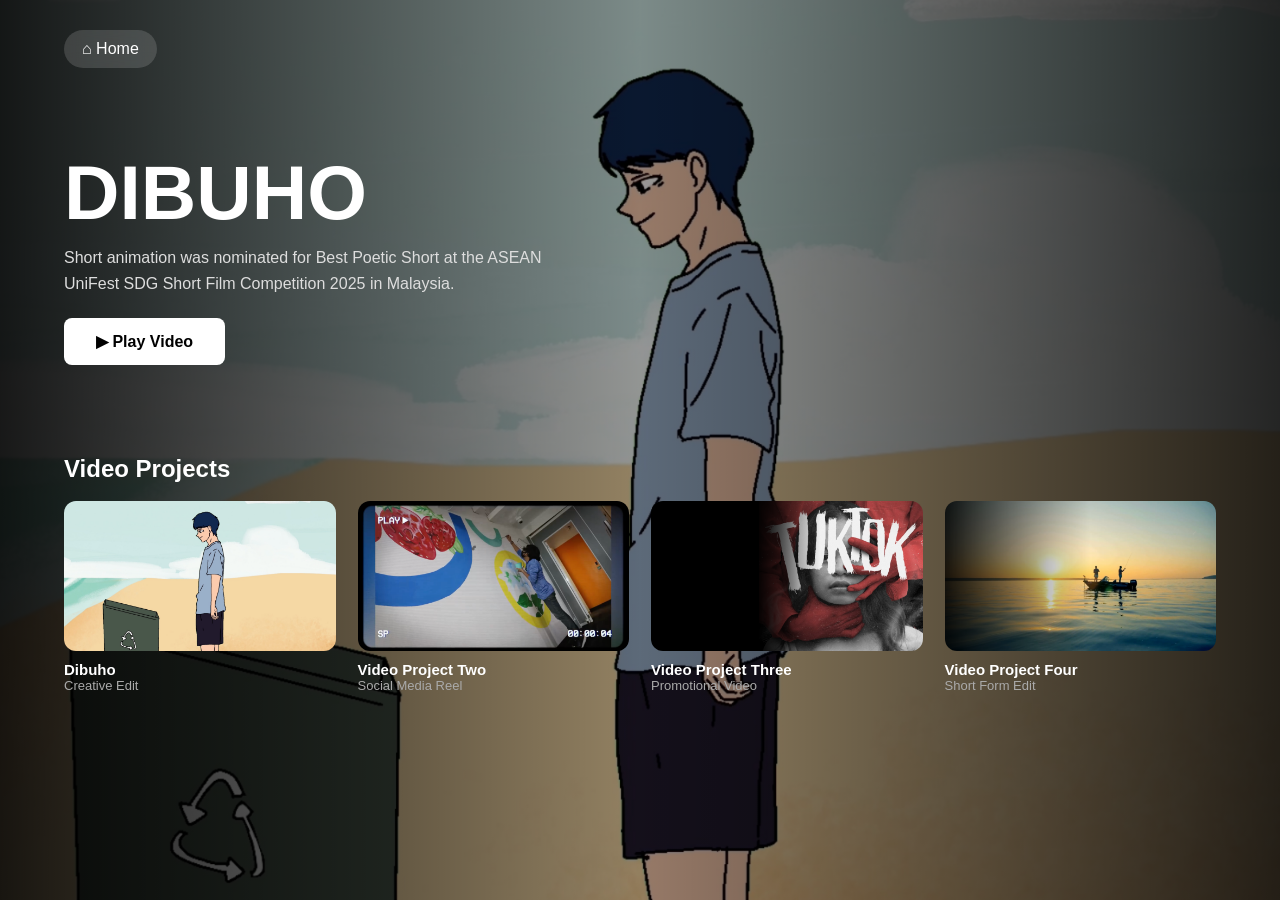
<file: videos.html>
<!DOCTYPE html>
<html lang="en">
<head>
  <meta charset="UTF-8" />
  <meta name="viewport" content="width=device-width, initial-scale=1.0" />
  <title>Videos | Nicole Majarreis</title>

  <style>
    * {
      margin: 0;
      padding: 0;
      box-sizing: border-box;
      font-family: Arial, sans-serif;
    }

    body {
      background: #050505;
      color: white;
      overflow-x: hidden;
    }

    .video-page {
      min-height: 100vh;
      padding: 30px 5%;
      background-size: cover;
      background-position: center;
      position: relative;
      transition: background-image 0.5s ease;
    }

    .video-page::before {
      content: "";
      position: absolute;
      inset: 0;
      background: linear-gradient(to right, rgba(0,0,0,0.9), rgba(0,0,0,0.4), rgba(0,0,0,0.85));
      z-index: 0;
    }

    .content {
      position: relative;
      z-index: 2;
    }

    .home-btn {
      display: inline-block;
      padding: 10px 18px;
      background: rgba(255,255,255,0.15);
      color: white;
      text-decoration: none;
      border-radius: 30px;
      margin-bottom: 90px;
      backdrop-filter: blur(8px);
    }

    .featured {
      max-width: 520px;
      margin-bottom: 90px;
    }

    .featured h1 {
      font-size: clamp(38px, 6vw, 78px);
      line-height: 0.9;
      margin-bottom: 18px;
      text-transform: uppercase;
    }

    .featured p {
      color: #ddd;
      margin-bottom: 22px;
      line-height: 1.6;
    }

    .play-btn {
      border: none;
      background: white;
      color: black;
      padding: 14px 32px;
      border-radius: 8px;
      font-weight: 700;
      cursor: pointer;
      font-size: 16px;
      transition: 0.3s ease;
    }

    .play-btn:hover {
      transform: scale(1.05);
      background: #e6e6e6;
    }

    .video-row h2 {
      margin-bottom: 18px;
      font-size: 24px;
    }

    .video-list {
      display: grid;
      grid-template-columns: repeat(4, 1fr);
      gap: 22px;
    }

    .video-card {
      cursor: pointer;
      transition: 0.35s ease;
    }

    .video-card:hover {
      transform: scale(1.08);
    }

    .video-card img {
      width: 100%;
      height: 150px;
      object-fit: cover;
      border-radius: 12px;
      display: block;
    }

    .video-card h3 {
      margin-top: 10px;
      font-size: 15px;
    }

    .video-card p {
      font-size: 13px;
      color: #aaa;
    }

    .video-modal {
      display: none;
      position: fixed;
      inset: 0;
      background: rgba(0,0,0,0.92);
      z-index: 999;
      align-items: center;
      justify-content: center;
      padding: 30px;
    }

    .video-modal.active {
      display: flex;
    }

    .modal-box {
      width: min(1000px, 95vw);
      position: relative;
    }

    .modal-box video {
      width: 100%;
      border-radius: 14px;
      background: black;
    }

    .close-btn {
      position: absolute;
      top: -50px;
      right: 0;
      background: none;
      border: none;
      color: white;
      font-size: 38px;
      cursor: pointer;
    }

    @media (max-width: 900px) {
      .video-list {
        grid-template-columns: repeat(2, 1fr);
      }

      .featured {
        margin-bottom: 60px;
      }
    }

    @media (max-width: 600px) {
      .video-list {
        grid-template-columns: 1fr;
      }

      .video-card img {
        height: 210px;
      }
    }
  </style>
</head>

<body>

  <main class="video-page" id="videoPage">

    <div class="content">

      <a href="index.html" class="home-btn">⌂ Home</a>

      <section class="featured">
        <h1 id="videoTitle">Dibuho</h1>
        <p id="videoDesc">
          Short animation was nominated for Best Poetic Short at the ASEAN UniFest SDG Short Film Competition 2025 in Malaysia.
        </p>
        <button class="play-btn" onclick="openVideo()">▶ Play Video</button>
      </section>

      <section class="video-row">
        <h2>Video Projects</h2>

        <div class="video-list">

          <div class="video-card" onclick="selectVideo(0)">
            <img src="assets/videos/video1-cover.png" alt="Video 1">
            <h3>Dibuho</h3>
            <p>Creative Edit</p>
          </div>

          <div class="video-card" onclick="selectVideo(1)">
            <img src="assets/videos/video2-cover.png" alt="Video 2">
            <h3>Video Project Two</h3>
            <p>Social Media Reel</p>
          </div>

          <div class="video-card" onclick="selectVideo(2)">
            <img src="assets/videos/video3-cover.png" alt="Video 3">
            <h3>Video Project Three</h3>
            <p>Promotional Video</p>
          </div>

          <div class="video-card" onclick="selectVideo(3)">
            <img src="assets/videos/video4-cover.png" alt="Video 4">
            <h3>Video Project Four</h3>
            <p>Short Form Edit</p>
          </div>

        </div>
      </section>

    </div>
  </main>

  <div class="video-modal" id="videoModal">
    <div class="modal-box">
      <button class="close-btn" onclick="closeVideo()">×</button>
      <video id="mainVideo" controls></video>
    </div>
  </div>

  <script>
    const videos = [
      {
        title: "Dibuho",
        desc: "Short animation was nominated for Best Poetic Short at the ASEAN UniFest SDG Short Film Competition 2025 in Malaysia.",
        cover: "assets/videos/video1-cover.png",
        file: "assets/videos/video1.mp4"
      },
      {
        title: "Video Project",
        desc: "A short-form social media reel created with clean cuts, motion, and engaging pacing.",
        cover: "assets/videos/video2-cover.png",
        file: "assets/videos/video2.mp4"
      },
      {
        title: "TukTok",
        desc: "An Official Entry to the 2nd DavNor Short Film Festival 2025.",
        cover: "assets/videos/video3-cover.png",
        file: "assets/videos/video3.mp4"
      },
      {
        title: "Maguayan Video Project",
        desc: "A promotional video designed for brand awareness, content marketing, and visual presentation.",
        cover: "assets/videos/video4-cover.png",
        file: "assets/videos/video4.mp4"
      }
    ];

    let selectedVideo = 0;

    const videoPage = document.getElementById("videoPage");
    const videoTitle = document.getElementById("videoTitle");
    const videoDesc = document.getElementById("videoDesc");
    const videoModal = document.getElementById("videoModal");
    const mainVideo = document.getElementById("mainVideo");

    function selectVideo(index) {
      selectedVideo = index;
      videoTitle.textContent = videos[index].title;
      videoDesc.textContent = videos[index].desc;
      videoPage.style.backgroundImage = `url('${videos[index].cover}')`;
    }

    function openVideo() {
      mainVideo.src = videos[selectedVideo].file;
      videoModal.classList.add("active");
      mainVideo.play();
    }

    function closeVideo() {
      videoModal.classList.remove("active");
      mainVideo.pause();
      mainVideo.src = "";
    }

    selectVideo(0);
  </script>

</body>
</html>
</file>
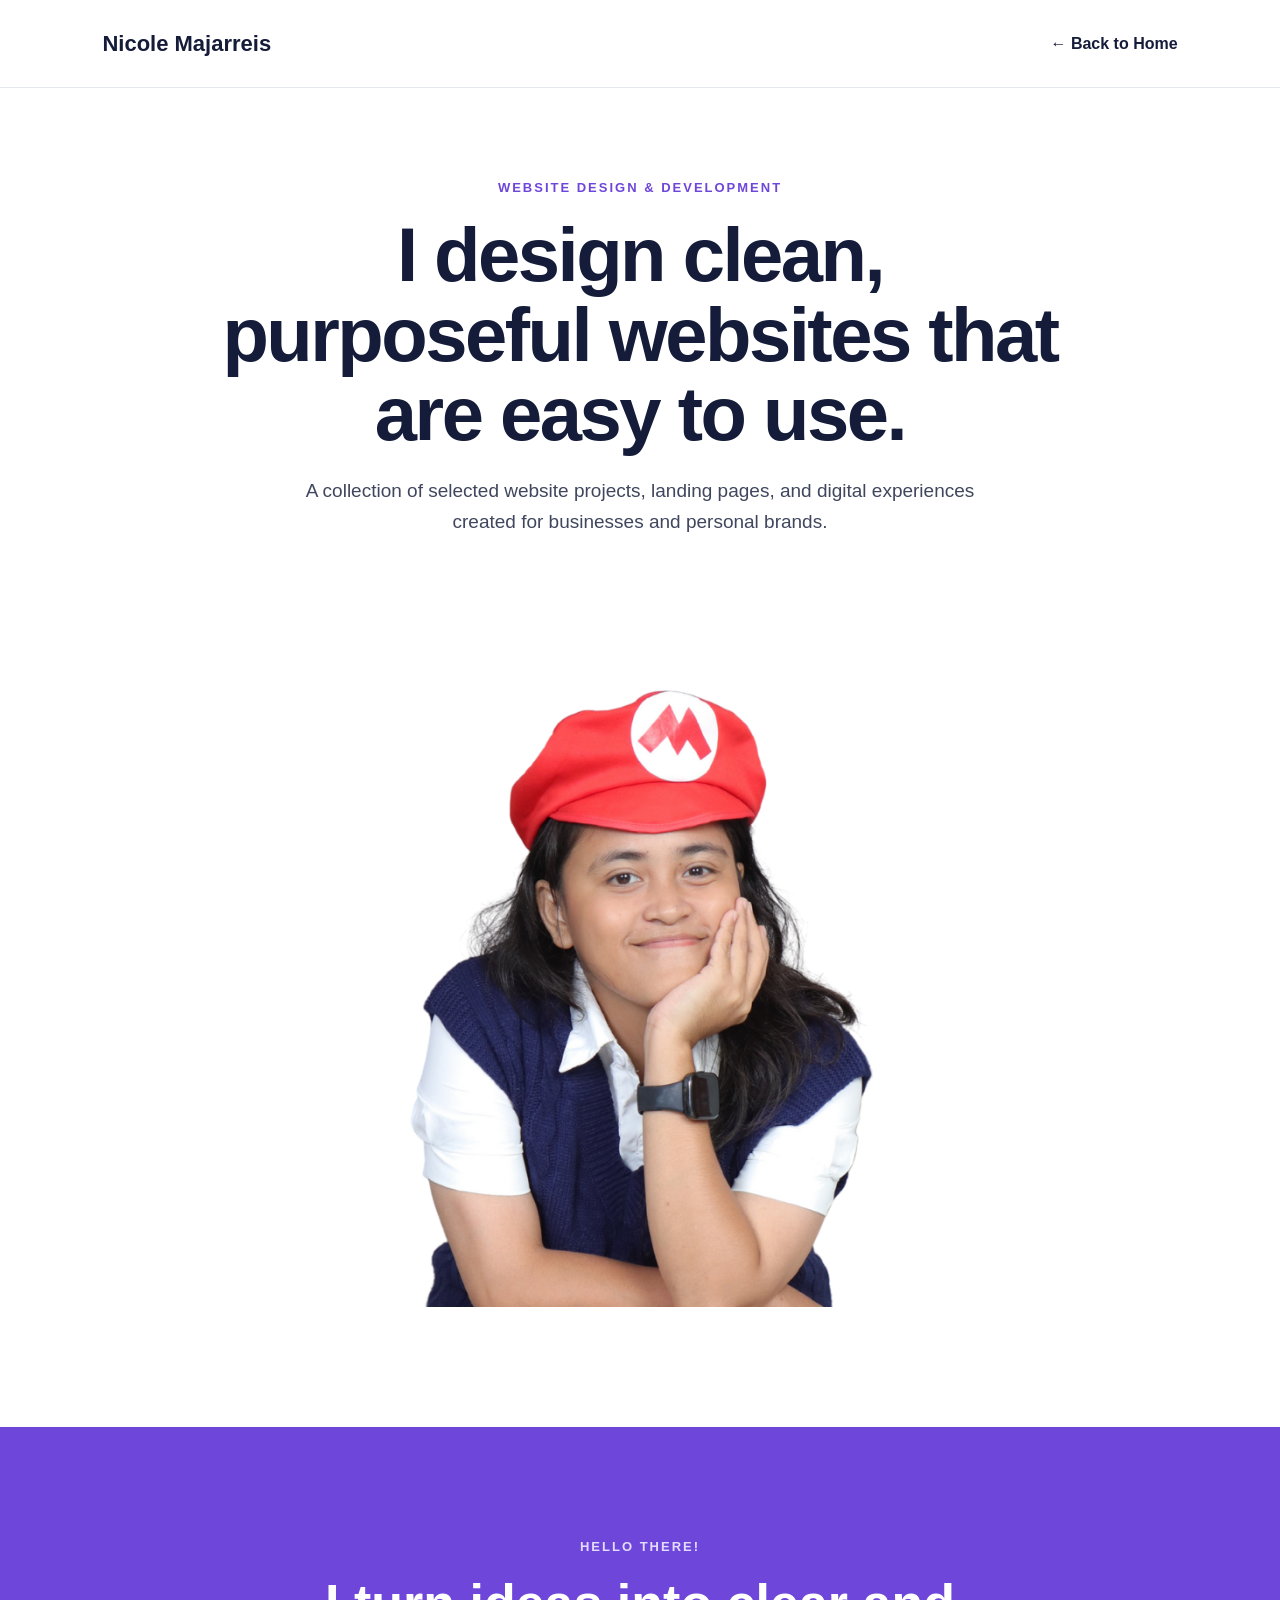
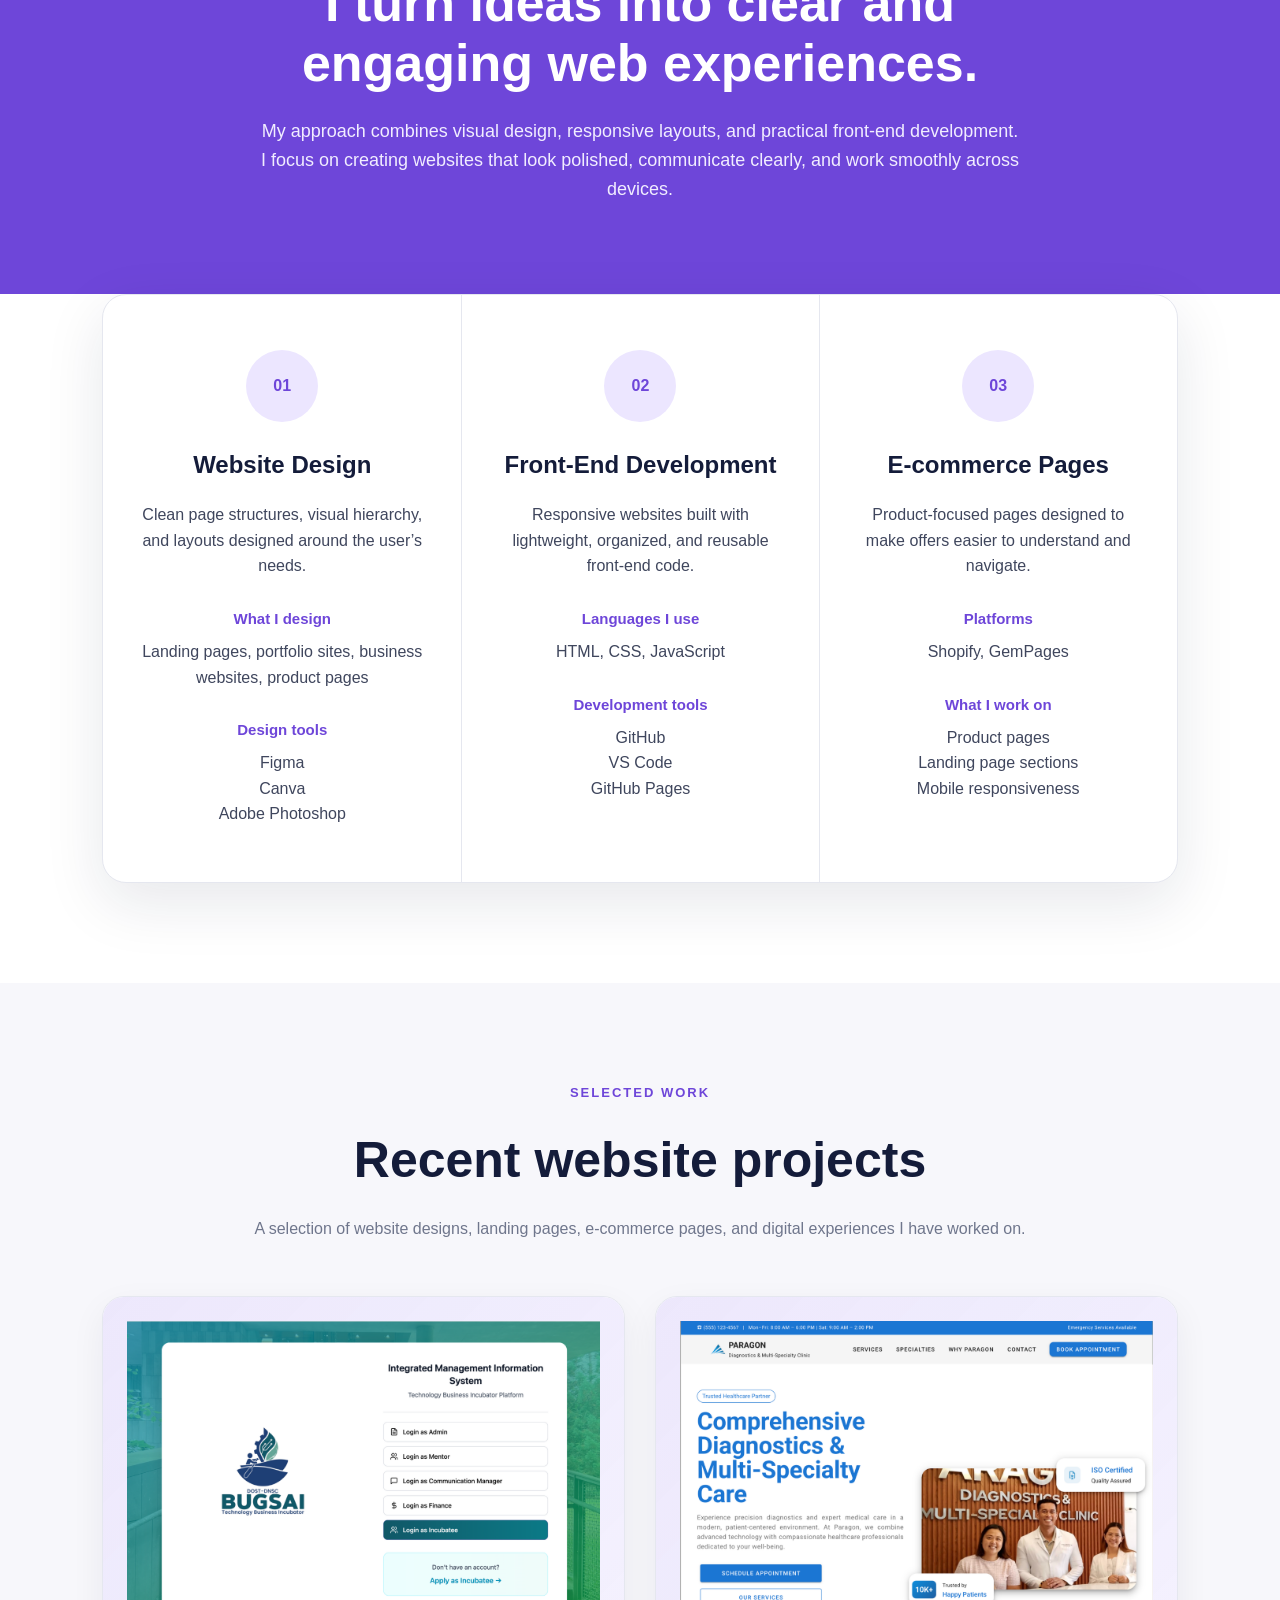
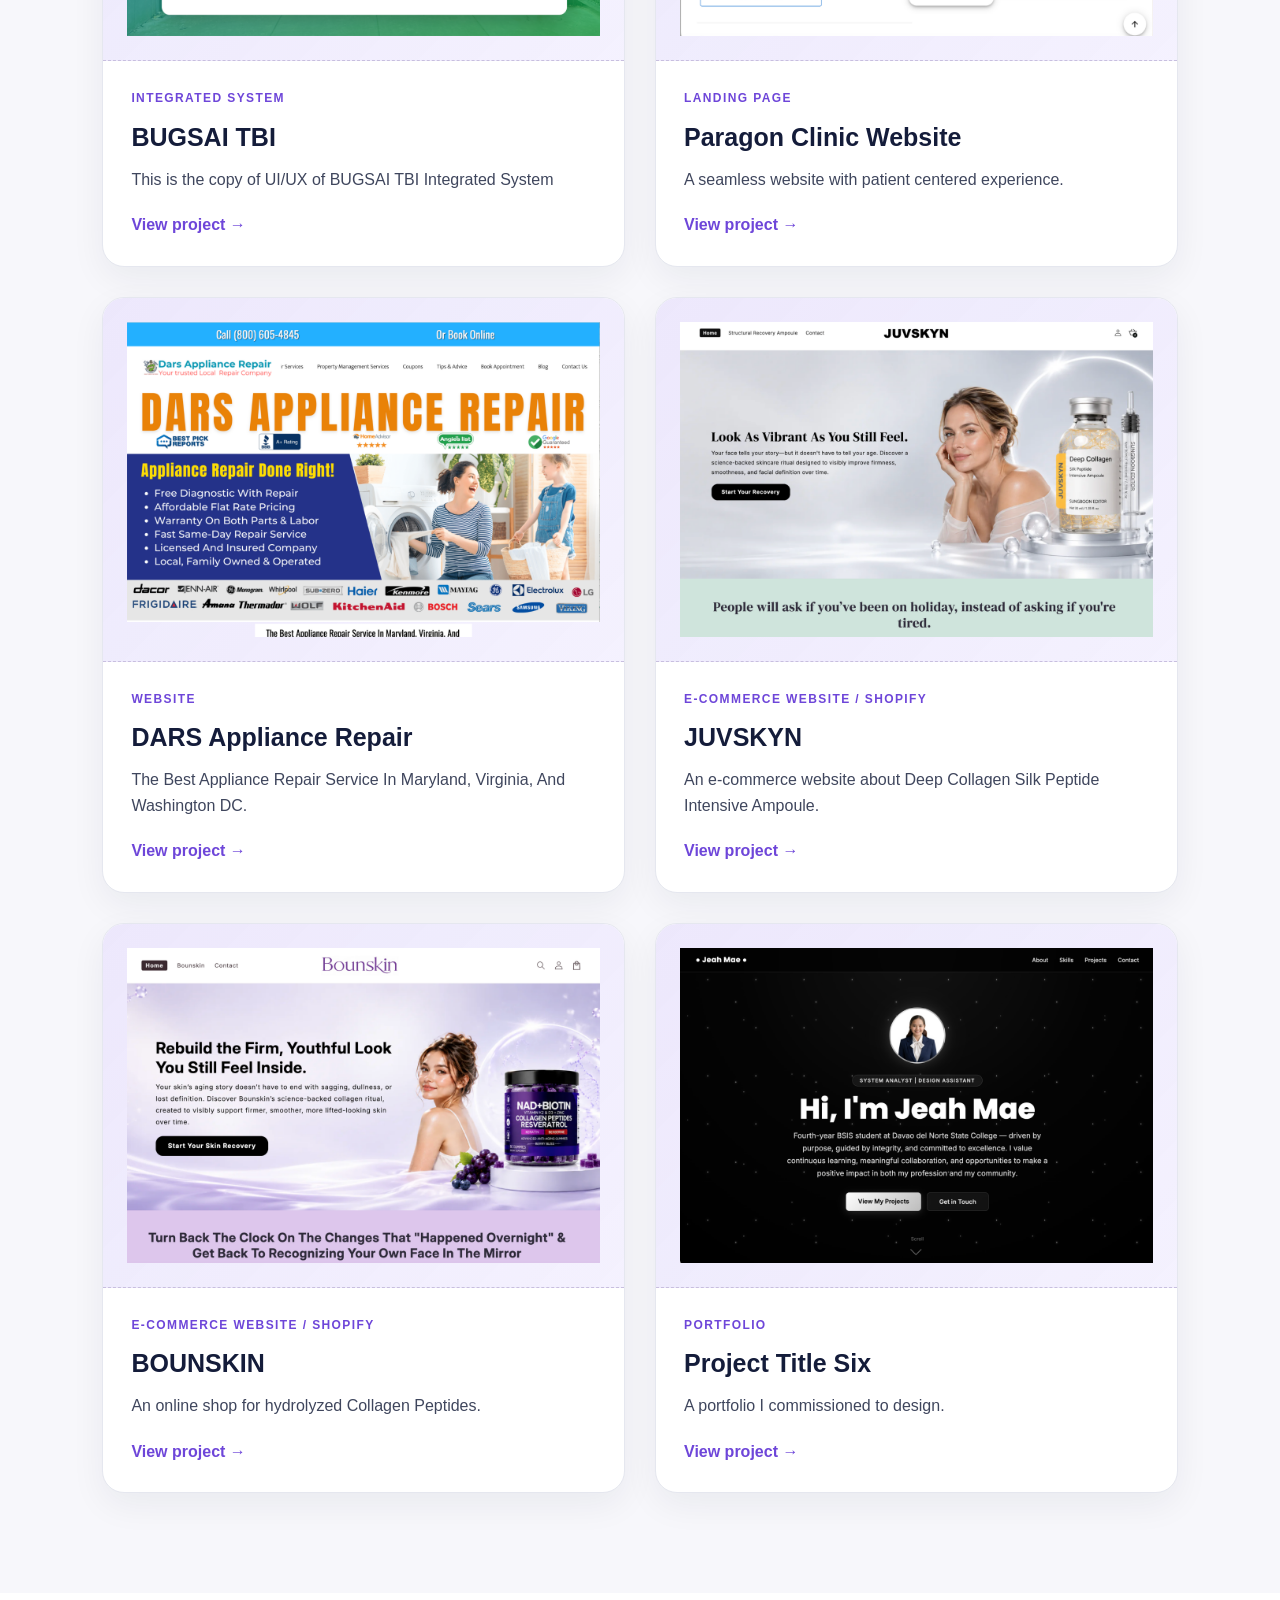
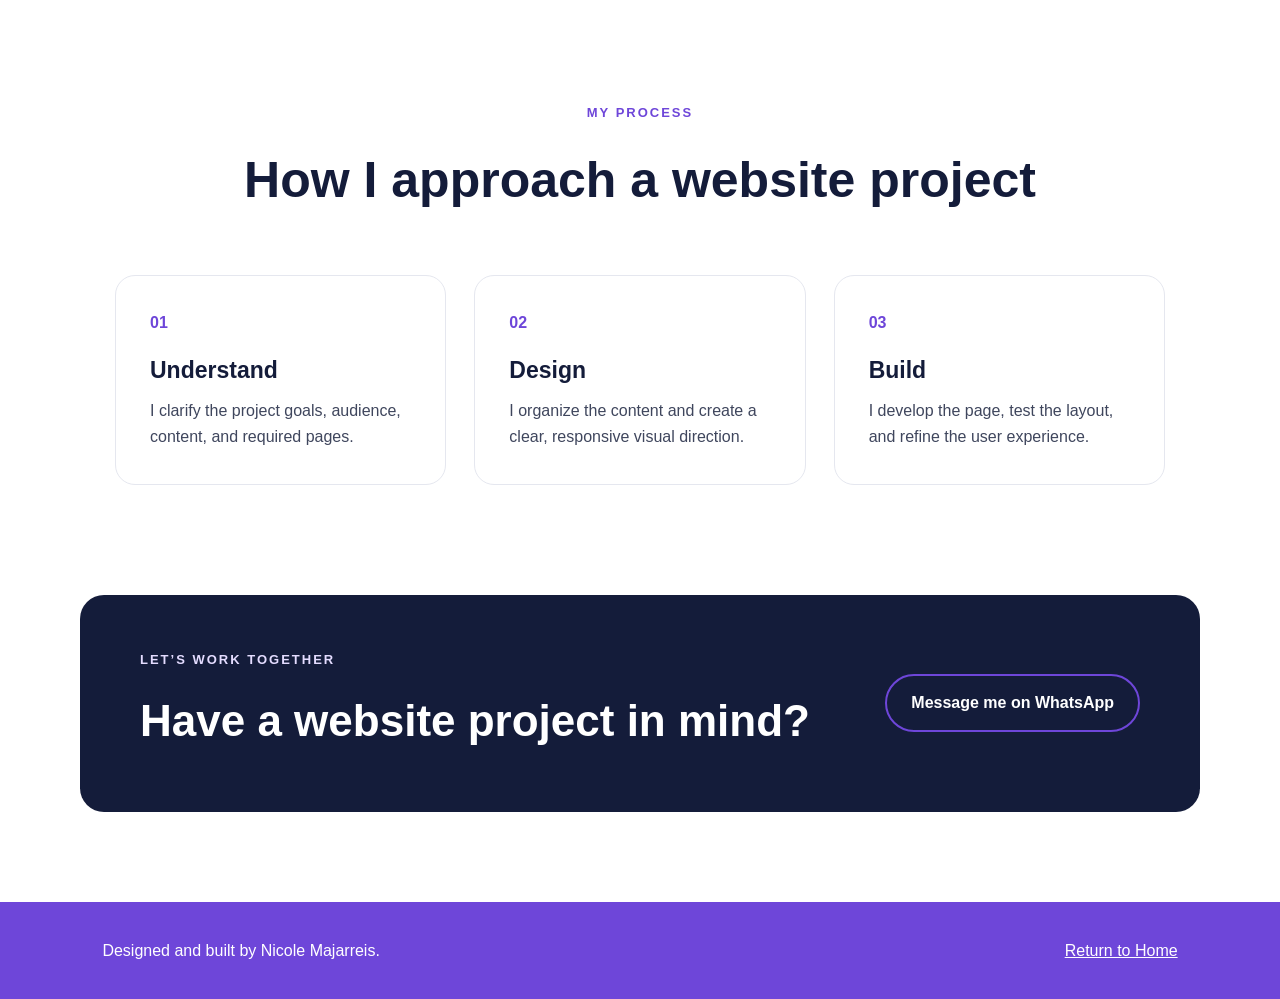
<file: websites.html>
<!DOCTYPE html>
<html lang="en">
<head>
  <meta charset="UTF-8" />
  <meta name="viewport" content="width=device-width, initial-scale=1.0" />

  <title>Website Projects | Nicole Majarreis</title>

  <meta
    name="description"
    content="Website design and development projects by Nicole Majarreis."
  />

  <link rel="stylesheet" href="style.css" />
</head>

<body class="websites-page">

  <header class="websites-header">
    <a href="index.html" class="websites-brand">
      Nicole Majarreis
    </a>

    <a href="index.html" class="websites-home-link">
      ← Back to Home
    </a>
  </header>

  <main>

<!-- HERO SECTION -->

<section class="websites-hero">
  <div class="websites-hero-copy">
    <p class="websites-eyebrow">
      Website Design & Development
    </p>

    <h1>
      I design clean, purposeful websites that are easy to use.
    </h1>

    <p class="websites-hero-text">
      A collection of selected website projects, landing pages, and digital
      experiences created for businesses and personal brands.
    </p>
  </div>

  <div class="websites-hero-image-wrap">
    <img
      src="assets/website/websiteheroimage.png"
      alt="Website design and development projects by Nicole Majarreis"
      class="websites-hero-image"
    />
  </div>
</section>


    <!-- INTRODUCTION SECTION -->

    <section class="websites-intro">
      <div class="websites-section-copy">
        <p class="websites-eyebrow websites-eyebrow-light">
          Hello there!
        </p>

        <h2>
          I turn ideas into clear and engaging web experiences.
        </h2>

        <p>
          My approach combines visual design, responsive layouts, and practical
          front-end development. I focus on creating websites that look polished,
          communicate clearly, and work smoothly across devices.
        </p>
      </div>
    </section>


    <!-- CAPABILITIES SECTION -->

    <section
      class="websites-capabilities-wrap"
      aria-label="Website capabilities"
    >
      <div class="websites-capabilities">

        <article class="websites-capability-card">
          <div class="websites-icon-placeholder">01</div>

          <h3>Website Design</h3>

          <p>
            Clean page structures, visual hierarchy, and layouts designed around
            the user’s needs.
          </p>

          <h4>What I design</h4>

          <p>
            Landing pages, portfolio sites, business websites, product pages
          </p>

          <h4>Design tools</h4>

          <ul>
            <li>Figma</li>
            <li>Canva</li>
            <li>Adobe Photoshop</li>
          </ul>
        </article>


        <article class="websites-capability-card">
          <div class="websites-icon-placeholder">02</div>

          <h3>Front-End Development</h3>

          <p>
            Responsive websites built with lightweight, organized, and reusable
            front-end code.
          </p>

          <h4>Languages I use</h4>

          <p>HTML, CSS, JavaScript</p>

          <h4>Development tools</h4>

          <ul>
            <li>GitHub</li>
            <li>VS Code</li>
            <li>GitHub Pages</li>
          </ul>
        </article>


        <article class="websites-capability-card">
          <div class="websites-icon-placeholder">03</div>

          <h3>E-commerce Pages</h3>

          <p>
            Product-focused pages designed to make offers easier to understand
            and navigate.
          </p>

          <h4>Platforms</h4>

          <p>Shopify, GemPages</p>

          <h4>What I work on</h4>

          <ul>
            <li>Product pages</li>
            <li>Landing page sections</li>
            <li>Mobile responsiveness</li>
          </ul>
        </article>

      </div>
    </section>


    <!-- PROJECTS SECTION -->

    <section class="websites-work" id="projects">

      <div class="websites-section-heading">
        <p class="websites-eyebrow">
          Selected Work
        </p>

        <h2>Recent website projects</h2>

        <p>
          A selection of website designs, landing pages, e-commerce pages,
          and digital experiences I have worked on.
        </p>
      </div>


      <div class="websites-project-grid">

        <!-- PROJECT CARD 1 -->

        <article class="websites-project-card">

          <div class="websites-project-placeholder">
            <a
              href="https://runway-plow-65997399.figma.site/"
              target="_blank"
              rel="noopener noreferrer"
              aria-label="Visit UI/UX of BUGSAI TBI Integrated System"
              style="display: block; width: 100%; height: 100%;"
            >
              <img
                src="assets/website/project-01.png"
                alt="Screenshot of UI/UX of BUGSAI TBI Integrated System"
                style="
                  display: block;
                  width: 100%;
                  height: 100%;
                  object-fit: cover;
                  object-position: top center;
                "
              />
            </a>
          </div>

          <div class="websites-project-content">
            <p class="websites-project-type">
              Integrated System
            </p>

            <h3>BUGSAI TBI</h3>

            <p>
              This is the copy of UI/UX of BUGSAI TBI Integrated System
            </p>

            <a
              href="https://runway-plow-65997399.figma.site/"
              target="_blank"
              rel="noopener noreferrer"
              aria-label="View UI/UX of BUGSAI TBI Integrated System"
            >
              View project →
            </a>
          </div>

        </article>


        <!-- PROJECT CARD 2 -->

        <article class="websites-project-card">

          <div class="websites-project-placeholder">
            <a
              href="https://paragonpanabo.com/landing-page"
              target="_blank"
              rel="noopener noreferrer"
              aria-label="Visit Project Title Two"
              style="display: block; width: 100%; height: 100%;"
            >
              <img
                src="assets/website/project-02.png"
                alt="Screenshot of Project Title Two"
                style="
                  display: block;
                  width: 100%;
                  height: 100%;
                  object-fit: cover;
                  object-position: top center;
                "
              />
            </a>
          </div>

          <div class="websites-project-content">
            <p class="websites-project-type">
              Landing Page
            </p>

            <h3> Paragon Clinic Website</h3>

            <p>
             A seamless website with patient centered experience. 
            </p>

            <a
              href="https://paragonpanabo.com/landing-page"
              target="_blank"
              rel="noopener noreferrer"
              aria-label="View Project Title Two"
            >
              View project →
            </a>
          </div>

        </article>


        <!-- PROJECT CARD 3 -->

        <article class="websites-project-card">

          <div class="websites-project-placeholder">
            <a
              href="https://www.darsappliancerepair.com/"
              target="_blank"
              rel="noopener noreferrer"
              aria-label="Visit Project Title Three"
              style="display: block; width: 100%; height: 100%;"
            >
              <img
                src="assets/website/project-03.png"
                alt="Screenshot of Project Title Three"
                style="
                  display: block;
                  width: 100%;
                  height: 100%;
                  object-fit: cover;
                  object-position: top center;
                "
              />
            </a>
          </div>

          <div class="websites-project-content">
            <p class="websites-project-type">
              Website
            </p>

            <h3>DARS Appliance Repair</h3>

            <p>
             The Best Appliance Repair Service In Maryland, Virginia, And Washington DC.
            </p>

            <a
              href="https://www.darsappliancerepair.com/"
              target="_blank"
              rel="noopener noreferrer"
              aria-label="View Project Title Three"
            >
              View project →
            </a>
          </div>

        </article>


        <!-- PROJECT CARD 4 -->

        <article class="websites-project-card">

          <div class="websites-project-placeholder">
            <a
              href="https://juvskyn.com/"
              target="_blank"
              rel="noopener noreferrer"
              aria-label="Visit Project Title Four"
              style="display: block; width: 100%; height: 100%;"
            >
              <img
                src="assets/website/project-04.png"
                alt="Screenshot of Project Title Four"
                style="
                  display: block;
                  width: 100%;
                  height: 100%;
                  object-fit: cover;
                  object-position: top center;
                "
              />
            </a>
          </div>

          <div class="websites-project-content">
            <p class="websites-project-type">
              E-commerce Website / SHOPIFY
            </p>

            <h3>JUVSKYN</h3>

            <p>
              An e-commerce website about Deep Collagen Silk Peptide Intensive Ampoule.
            </p>

            <a
              href="https://juvskyn.com/"
              target="_blank"
              rel="noopener noreferrer"
              aria-label="View Project Title Four"
            >
              View project →
            </a>
          </div>

        </article>


        <!-- PROJECT CARD 5 -->

        <article class="websites-project-card">

          <div class="websites-project-placeholder">
            <a
              href="https://bounskin.com/"
              target="_blank"
              rel="noopener noreferrer"
              aria-label="Visit Project Title Five"
              style="display: block; width: 100%; height: 100%;"
            >
              <img
                src="assets/website/project-05.png"
                alt="Screenshot of Project Title Five"
                style="
                  display: block;
                  width: 100%;
                  height: 100%;
                  object-fit: cover;
                  object-position: top center;
                "
              />
            </a>
          </div>

          <div class="websites-project-content">
            <p class="websites-project-type">
              E-commerce Website / SHOPIFY
            </p>

            <h3>BOUNSKIN</h3>

            <p>
              An online shop for hydrolyzed Collagen Peptides.
            </p>

            <a
              href="https://bounskin.com/"
              target="_blank"
              rel="noopener noreferrer"
              aria-label="View Project Title Five"
            >
              View project →
            </a>
          </div>

        </article>


        <!-- PROJECT CARD 6 -->

        <article class="websites-project-card">

          <div class="websites-project-placeholder">
            <a
              href="https://jeahmaeetulle.github.io/jeahmaeetulle/"
              target="_blank"
              rel="noopener noreferrer"
              aria-label="Visit Project Title Six"
              style="display: block; width: 100%; height: 100%;"
            >
              <img
                src="assets/website/project-06.png"
                alt="Screenshot of Project Title Six"
                style="
                  display: block;
                  width: 100%;
                  height: 100%;
                  object-fit: cover;
                  object-position: top center;
                "
              />
            </a>
          </div>

          <div class="websites-project-content">
            <p class="websites-project-type">
              Portfolio
            </p>

            <h3>Project Title Six</h3>

            <p>
              A portfolio I commissioned to design.
            </p>

            <a
              href="https://jeahmaeetulle.github.io/jeahmaeetulle/"
              target="_blank"
              rel="noopener noreferrer"
              aria-label="View Project Title Six"
            >
              View project →
            </a>
          </div>

        </article>

      </div>
    </section>


    <!-- PROCESS SECTION -->

    <section class="websites-process">

      <div class="websites-section-heading">
        <p class="websites-eyebrow">
          My Process
        </p>

        <h2>
          How I approach a website project
        </h2>
      </div>

      <div class="websites-process-grid">

        <article>
          <span>01</span>

          <h3>Understand</h3>

          <p>
            I clarify the project goals, audience, content, and required pages.
          </p>
        </article>


        <article>
          <span>02</span>

          <h3>Design</h3>

          <p>
            I organize the content and create a clear, responsive visual direction.
          </p>
        </article>


        <article>
          <span>03</span>

          <h3>Build</h3>

          <p>
            I develop the page, test the layout, and refine the user experience.
          </p>
        </article>

      </div>
    </section>


    <!-- CALL TO ACTION SECTION -->

    <section class="websites-cta">

      <div>
        <p class="websites-eyebrow websites-eyebrow-light">
          Let’s work together
        </p>

        <h2>
          Have a website project in mind?
        </h2>
      </div>

      <a
      href="https://wa.me/639612745853?text=Hi%20Nicole%2C%20I%27d%20like%20to%20discuss%20a%20website%20project."
      class="websites-cta-button"
      target="_blank"
      rel="noopener noreferrer"
      >
      Message me on WhatsApp
      </a>

    </section>

  </main>


  <!-- FOOTER -->

  <footer class="websites-footer">
    <p>
      Designed and built by Nicole Majarreis.
    </p>

    <a href="index.html">
      Return to Home
    </a>
  </footer>

</body>
</html>
</file>
<file: style.css>
* {
  margin: 0;
  padding: 0;
  box-sizing: border-box;
}

html {
  scroll-behavior: smooth;
}

body {
  font-family: Arial, sans-serif;
  background: #F8F7F2;
  color: #1f1f1f;
  line-height: 1.6;
}

/* HEADER */
header {
  width: 100%;
  padding: 20px 8%;
  background: #F8F7F2;
  position: sticky;
  top: 0;
  z-index: 10;
  border-bottom: 1px solid #e6e2d8;
}

nav {
  display: flex;
  justify-content: space-between;
  align-items: center;
}

nav h2 {
  font-size: 22px;
}

nav a {
  text-decoration: none;
  color: #1f1f1f;
  margin-left: 24px;
  font-weight: 500;
}

nav a:hover {
  color: #9b6b43;
}

/* HERO */
.hero {
  min-height: 120vh;
  padding: 80px 8%;
  display: grid;
  grid-template-columns: 1.2fr 1fr;
  align-items: center;
  gap: 50px;
}

.small-title {
  color: #9b6b43;
  letter-spacing: 2px;
  text-transform: uppercase;
  font-size: 14px;
  margin-bottom: 15px;
}

.hero h1 {
  font-size: 70px;
  line-height: 1.1;
  margin-bottom: 20px;
}

.hero p {
  max-width: 600px;
  font-size: 18px;
}

.buttons {
  margin-top: 30px;
}

.btn {
  display: inline-block;
  padding: 13px 26px;
  border-radius: 30px;
  text-decoration: none;
  margin-right: 12px;
  font-weight: bold;
}

.primary {
  background: #1f1f1f;
  color: #fff;
}

.secondary {
  border: 1px solid #1f1f1f;
  color: #1f1f1f;
}

.hero-card {
  background: #fff;
  padding: 20px;
  border-radius: 30px;
  box-shadow: 0 15px 40px rgba(0,0,0,0.08);
}

.hero-card img {
  width: 100%;
  border-radius: 25px;
  display: block;
}

/* GENERAL SECTIONS */
section {
  padding: 80px 8%;
}

.about {
  text-align: center;
}

.about h2,
.portfolio h2,
.tools h2,
.contact h2 {
  font-size: 40px;
  margin-bottom: 20px;
}

.about p {
  max-width: 800px;
  margin: auto;
  font-size: 18px;
}

/* PORTFOLIO FLEX CARDS */
.portfolio {
  text-align: center;
  background: #F8F7F2;
}

.section-subtitle {
  text-align: center;
  margin-bottom: 35px;
  color: #555;
  font-size: 17px;
}

.flex-gallery {
  display: flex;
  gap: 16px;
  width: 100%;
  height: 520px;
  margin-top: 35px;
}

.flex-card {
  flex: 1;
  position: relative;
  border-radius: 30px;
  overflow: hidden;
  background-size: cover;
  background-position: center;
  text-decoration: none;
  color: white;
  transition: flex 0.7s ease, transform 0.5s ease, box-shadow 0.5s ease;
  cursor: pointer;
  box-shadow: 0 12px 30px rgba(0,0,0,0.08);
}

.flex-card::before {
  content: "";
  position: absolute;
  inset: 0;
  background: linear-gradient(to top, rgba(0,0,0,0.75), rgba(0,0,0,0.05));
  transition: 0.5s ease;
}

.flex-card:hover {
  flex: 4;
  transform: translateY(-8px);
  box-shadow: 0 18px 45px rgba(0,0,0,0.16);
}

.flex-card:hover::before {
  background: linear-gradient(to top, rgba(0,0,0,0.85), rgba(0,0,0,0.15));
}

.card-content {
  position: absolute;
  bottom: 30px;
  left: 28px;
  right: 28px;
  z-index: 2;
  text-align: left;
  opacity: 0;
  transform: translateY(20px);
  transition: 0.5s ease;
}

.flex-card:hover .card-content {
  opacity: 1;
  transform: translateY(0);
}

.card-content h3 {
  font-size: 32px;
  margin-bottom: 8px;
}

.card-content p {
  font-size: 16px;
  color: #f1f1f1;
}

/* TOOLS MARQUEE SECTION */
.tools {
  text-align: center;
  overflow: hidden;
  background: #F8F7F2;
}

.tools h2 {
  font-size: 42px;
  margin-bottom: 40px;
}

.tools-marquee {
  width: 100%;
  overflow: hidden;
  position: relative;
  padding: 25px 0;
}

.tools-track {
  display: flex;
  align-items: center;
  gap: 70px;
  width: max-content;
  animation: scrollTools 28s linear infinite;
}

.tools-track img {
  height: 80px;
  width: auto;
  object-fit: contain;
  transition: transform 0.3s ease;
}

.tools-track img:hover {
  transform: scale(1.12);
}

@keyframes scrollTools {
  from {
    transform: translateX(0);
  }
  to {
    transform: translateX(-50%);
  }
}

/* CONTACT */
.contact {
  text-align: center;
  background: #fff;
}

.contact p {
  font-size: 18px;
}

.contact-links {
  margin-top: 25px;
}

.contact-links a {
  display: inline-block;
  margin: 8px;
  padding: 12px 22px;
  border-radius: 30px;
  text-decoration: none;
  color: #fff;
  background: #1f1f1f;
  transition: 0.3s ease;
}

.contact-links a:hover {
  background: #9b6b43;
  transform: translateY(-3px);
}

/* FOOTER */
footer {
  text-align: center;
  padding: 25px;
  background: #1f1f1f;
  color: white;
}

/* RESPONSIVE */
@media (max-width: 900px) {
  .hero {
    grid-template-columns: 1fr;
    text-align: center;
  }

  .hero p {
    margin: auto;
  }

  .hero h1 {
    font-size: 48px;
  }

  nav {
    flex-direction: column;
    gap: 15px;
  }

  nav a {
    margin: 0 8px;
  }

  .flex-gallery {
    flex-direction: column;
    height: auto;
  }

  .flex-card {
    height: 230px;
    flex: none;
  }

  .flex-card:hover {
    flex: none;
    transform: translateY(-5px);
  }

  .card-content {
    opacity: 1;
    transform: translateY(0);
  }

  .tools h2 {
    font-size: 32px;
  }

  .tools-track {
    gap: 45px;
    animation-duration: 22s;
  }

  .tools-track img {
    height: 55px;
  }
}

/* INNER PORTFOLIO PAGES */
/* INNER PORTFOLIO PAGES */
/* INNER PORTFOLIO PAGES */
/* INNER PORTFOLIO PAGES */

/* ILLUSTRATIONS PAGE CAROUSEL */

.page-hero {
  min-height: 50vh;
  padding: 100px 8% 60px;
  text-align: center;
  background: #F8F7F2;
}

.page-hero h1 {
  font-size: 64px;
  margin-bottom: 18px;
}

.page-hero p {
  max-width: 700px;
  margin: auto;
  font-size: 18px;
}

.carousel-section {
  padding: 70px 8%;
  background: #F8F7F2;
}

.carousel-section h2 {
  font-size: 38px;
  margin-bottom: 10px;
}

.carousel-section p {
  color: #555;
  margin-bottom: 30px;
  max-width: 700px;
}

.image-carousel {
  display: flex;
  gap: 22px;
  overflow-x: auto;
  scroll-snap-type: x mandatory;
  padding: 10px 0 25px;
}

.image-carousel::-webkit-scrollbar {
  height: 10px;
}

.image-carousel::-webkit-scrollbar-thumb {
  background: #1f1f1f;
  border-radius: 20px;
}

.image-carousel img {
  min-width: 360px;
  height: 460px;
  object-fit: cover;
  border-radius: 28px;
  scroll-snap-align: center;
  box-shadow: 0 15px 35px rgba(0,0,0,0.12);
  transition: 0.3s ease;
}

.image-carousel img:hover {
  transform: scale(1.03);
}

.tall-carousel img {
  min-width: 320px;
  height: 520px;
}

@media (max-width: 768px) {
  .page-hero h1 {
    font-size: 44px;
  }

  .image-carousel img {
    min-width: 260px;
    height: 360px;
  }

  .tall-carousel img {
    min-width: 260px;
    height: 420px;
  }
}
.dark-carousel {
  background: #050505;
  color: white;
  text-align: center;
}

.dark-carousel p {
  color: #ccc;
  margin: 0 auto 35px;
}

.carousel-3d {
  position: relative;
  height: 430px;
  display: flex;
  align-items: center;
  justify-content: center;
  overflow: hidden;
}

.carousel-stage {
  position: relative;
  width: 100%;
  height: 360px;
  perspective: 1200px;
}

.carousel-stage img {
  position: absolute;
  top: 50%;
  left: 50%;
  width: 260px;
  height: 320px;
  object-fit: cover;
  border-radius: 18px;
  transform: translate(-50%, -50%) scale(0.6);
  opacity: 0;
  transition: all 0.6s ease;
  box-shadow: 0 20px 50px rgba(0,0,0,0.45);
}

.carousel-stage img.active {
  transform: translate(-50%, -50%) scale(1);
  opacity: 1;
  z-index: 5;
}

.carousel-stage img.left {
  transform: translate(-140%, -50%) rotateY(35deg) scale(0.8);
  opacity: 0.8;
  z-index: 3;
}

.carousel-stage img.right {
  transform: translate(40%, -50%) rotateY(-35deg) scale(0.8);
  opacity: 0.8;
  z-index: 3;
}

.carousel-stage img.far-left {
  transform: translate(-220%, -50%) rotateY(55deg) scale(0.55);
  opacity: 0.45;
  z-index: 2;
}

.carousel-stage img.far-right {
  transform: translate(120%, -50%) rotateY(-55deg) scale(0.55);
  opacity: 0.45;
  z-index: 2;
}

.carousel-btn {
  position: relative;
  z-index: 10;
  border: none;
  background: white;
  color: #111;
  width: 42px;
  height: 42px;
  border-radius: 50%;
  cursor: pointer;
  font-size: 20px;
  margin: 0 12px;
}

@media (max-width: 768px) {
  .carousel-stage img {
    width: 200px;
    height: 260px;
  }

  .carousel-stage img.left {
    transform: translate(-115%, -50%) rotateY(35deg) scale(0.75);
  }

  .carousel-stage img.right {
    transform: translate(15%, -50%) rotateY(-35deg) scale(0.75);
  }
}


/* MOVING STACKED CARD CAROUSEL */

.stacked-projects {
  background: #000;
  color: white;
  text-align: center;
  padding: 90px 8%;
  overflow: hidden;
}


.stacked-projects h2 {
  color: #1f1f1f;
}

.stacked-projects p {
  color: #555;
}

.stacked-carousel {
  position: relative;
  height: 470px;
  max-width: 1150px;
  margin: auto;
  display: flex;
  align-items: center;
  justify-content: center;
}

.stack-card {
  position: absolute;
  width: 260px;
  height: 360px;
  border-radius: 28px;
  overflow: hidden;
  box-shadow: 0 20px 45px rgba(0,0,0,0.18);
  transition: all 0.65s ease;
  opacity: 0;
}

.stack-card img {
  width: 100%;
  height: 100%;
  object-fit: cover;
}

.stack-card.stack-active {
  transform: translateX(0) rotate(0deg) scale(1.08);
  opacity: 1;
  z-index: 5;
}

.stack-card.stack-left {
  transform: translateX(-230px) rotate(-10deg) scale(0.95);
  opacity: 0.9;
  z-index: 4;
}

.stack-card.stack-right {
  transform: translateX(230px) rotate(10deg) scale(0.95);
  opacity: 0.9;
  z-index: 4;
}

.stack-card.stack-far-left {
  transform: translateX(-430px) rotate(-18deg) scale(0.82);
  opacity: 0.55;
  z-index: 3;
}

.stack-card.stack-far-right {
  transform: translateX(430px) rotate(18deg) scale(0.82);
  opacity: 0.55;
  z-index: 3;
}

.stack-btn {
  position: absolute;
  z-index: 20;
  bottom: 10px;
  border: none;
  background: #1f1f1f;
  color: white;
  width: 44px;
  height: 44px;
  border-radius: 50%;
  cursor: pointer;
  font-size: 20px;
  transition: 0.3s ease;
}

.stack-btn:hover {
  background: #9b6b43;
  transform: scale(1.08);
}

.stack-prev {
  left: 47%;
  transform: translateX(-60px);
}

.stack-next {
  left: 53%;
  transform: translateX(20px);
}

@media (max-width: 768px) {
  .stacked-carousel {
    height: 430px;
  }

  .stack-card {
    width: 220px;
    height: 310px;
  }

  .stack-card.stack-left {
    transform: translateX(-140px) rotate(-8deg) scale(0.85);
  }

  .stack-card.stack-right {
    transform: translateX(140px) rotate(8deg) scale(0.85);
  }

  .stack-card.stack-far-left,
  .stack-card.stack-far-right {
    opacity: 0;
  }

  .stack-prev {
    left: 42%;
  }

  .stack-next {
    left: 55%;
  }
}

.stacked-projects h2 {
  color: #1f1f1f;
}

/* RUNNING 1:1 GALLERY CAROUSEL */

.running-gallery {
  background: #000;
  padding: 90px 0;
  overflow: hidden;
}

.running-gallery h2 {
  color: white;
  text-align: center;
  font-size: 42px;
  margin-bottom: 45px;
}

.marquee-row {
  width: 100%;
  overflow: hidden;
  line-height: 0;
}

.marquee-track {
  display: flex;
  width: max-content;
  gap: 0;
}

.marquee-track img {
  width: 260px;
  height: 260px;
  object-fit: cover;
  display: block;
  flex-shrink: 0;
}

.marquee-track.left {
  animation: moveLeft 35s linear infinite;
}

.marquee-track.right {
  animation: moveRight 35s linear infinite;
}

@keyframes moveLeft {
  from {
    transform: translateX(0);
  }
  to {
    transform: translateX(-50%);
  }
}

@keyframes moveRight {
  from {
    transform: translateX(-50%);
  }
  to {
    transform: translateX(0);
  }
}

@media (max-width: 768px) {
  .marquee-track img {
    width: 180px;
    height: 180px;
  }

  .marquee-track.left,
  .marquee-track.right {
    animation-duration: 28s;
  }
}

/* GRAPHIC DESIGN MASONRY SHOWCASE */

.masonry-showcase {
  background: #1f1f1f;
  padding: 90px 6%;
  text-align: center;
}

.masonry-showcase h2 {
  color: #fff;
  font-size: 42px;
  margin-bottom: 10px;
}

.masonry-showcase p {
  color: #cfcfcf;
  margin-bottom: 45px;
}

.masonry-grid {
  display: grid;
  grid-template-columns: repeat(3, 1fr);
  grid-auto-rows: 180px;
  gap: 22px;
  max-width: 1200px;
  margin: auto;
}

.masonry-item {
  border-radius: 12px;
  overflow: hidden;
  background: #111;
}

.masonry-item img {
  width: 100%;
  height: 100%;
  object-fit: cover;
  display: block;
  transition: 0.4s ease;
}

.masonry-item:hover img {
  transform: scale(1.06);
}

.masonry-item.tall {
  grid-row: span 2;
}

.masonry-item.small {
  grid-row: span 1;
}

@media (max-width: 900px) {
  .masonry-grid {
    grid-template-columns: 1fr;
    grid-auto-rows: 260px;
  }

  .masonry-item.tall,
  .masonry-item.small {
    grid-row: span 1;
  }
}


/* INSTAGRAM STYLE GALLERY */

.insta-gallery-section {
  background: #000;
  padding: 90px 8%;
  text-align: center;
}

.insta-gallery-section h2 {
  font-size: 42px;
  margin-bottom: 10px;
  color: #fff;
}

.insta-gallery-section p {
  color: #ccc;
  margin-bottom: 35px;
}

.insta-gallery {
  display: grid;
  grid-template-columns: repeat(3, 1fr);
  gap: 0;
  max-width: 1100px;
  margin: auto;
  border-radius: 0;
  overflow: hidden;
  background: transparent;
}

.insta-gallery img {
  width: 100%;
  aspect-ratio: 1 / 1;
  object-fit: cover;
  cursor: pointer;
  transition: 0.3s ease;
  display: block;
}

.insta-gallery img:hover {
  filter: brightness(70%);
}

/* INSTAGRAM MODAL */

.ig-modal {
  display: none;
  position: fixed;
  z-index: 9999;
  inset: 0;
  background: rgba(0, 0, 0, 0.78);
  align-items: center;
  justify-content: center;
  padding: 35px;
}

.ig-modal.active {
  display: flex;
}

.ig-post {
  width: min(1100px, 95vw);
  height: min(720px, 88vh);
  background: #fff;
  display: grid;
  grid-template-columns: 1.3fr 0.9fr;
  border-radius: 6px;
  overflow: hidden;
}

.ig-image-wrap {
  background: #000;
  display: flex;
  align-items: center;
  justify-content: center;
}

.ig-image-wrap img {
  width: 100%;
  height: 100%;
  object-fit: contain;
}

.ig-details {
  display: flex;
  flex-direction: column;
  background: #fff;
}

.ig-header {
  display: flex;
  align-items: center;
  gap: 12px;
  padding: 18px 20px;
  border-bottom: 1px solid #eee;
}

.ig-header img {
  width: 42px;
  height: 42px;
  border-radius: 50%;
  object-fit: cover;
}

.ig-header h4 {
  font-size: 16px;
  margin-bottom: 2px;
}

.ig-header span {
  font-size: 13px;
  color: #777;
}

.ig-caption {
  padding: 25px 22px;
  text-align: left;
}

.ig-caption h3 {
  font-size: 26px;
  margin-bottom: 12px;
}

.ig-caption p {
  font-size: 16px;
  color: #1f1f1f;
  margin-bottom: 15px;
}

.ig-tags {
  color: #2457ff !important;
  line-height: 1.7;
}

.ig-close {
  position: fixed;
  top: 22px;
  right: 34px;
  background: none;
  border: none;
  color: white;
  font-size: 42px;
  cursor: pointer;
  z-index: 10001;
}

.ig-nav {
  position: fixed;
  top: 50%;
  transform: translateY(-50%);
  width: 46px;
  height: 46px;
  border-radius: 50%;
  border: none;
  background: #fff;
  color: #1f1f1f;
  font-size: 26px;
  cursor: pointer;
  z-index: 10001;
}

.ig-prev {
  left: 35px;
}

.ig-next {
  right: 35px;
}

@media (max-width: 850px) {
  .insta-gallery {
    grid-template-columns: repeat(2, 1fr);
  }

  .ig-post {
    grid-template-columns: 1fr;
    height: 88vh;
    overflow-y: auto;
  }

  .ig-image-wrap {
    height: 60vh;
  }

  .ig-nav {
    width: 38px;
    height: 38px;
    font-size: 20px;
  }

  .ig-prev {
    left: 12px;
  }

  .ig-next {
    right: 12px;
  }
}


/* TREND HERO */

.trend-hero {
position: relative;
height: calc(100vh - 80px);
overflow: hidden;
background: #F8F7F2;
padding: 0 5%;
}

.hero-image-wrap {
position: absolute;
inset: 0;
display: flex;
justify-content: center;
align-items: flex-end;
}

.hero-main-img {
width: 1200px;
height: auto;
object-fit: contain;
filter: grayscale(10%);
z-index: 2;
}

.hero-big-text {
position: absolute;
top: 58%;
left: 50%;

transform: translate(-50%, -50%);

font-size: 10.5vw;
font-weight: 900;
letter-spacing: -8px;
line-height: 1;

white-space: nowrap;

color: #1f1f1f;

opacity: 1;
z-index: 1;
}

.hero-role-left,
.hero-role-right {
position: absolute;
bottom: 10%;
font-size: 28px;
font-weight: 500;
color: #1f1f1f;
z-index: 10;
}

.hero-role-left {
left: 5%;
}

.hero-role-right {
right: 5%;
}

/* INTRO REVEAL - DARK SCROLL ANIMATION */

.intro-reveal {
  min-height: 100vh;
  background: #090909 !important;
  color: #3a3a3a;
  display: flex;
  flex-direction: column;
  justify-content: center;
  padding: 8%;
  position: relative;
  z-index: 30;
}

.intro-label {
  color: #ff4b3e;
  font-size: 16px;
  margin-bottom: 28px;
}

.intro-reveal h2 {
  font-size: clamp(42px, 6vw, 86px);
  line-height: 1.08;
  max-width: 1250px;
  color: #3a3a3a;
}

.intro-reveal h2 .white-word {
  color: #3a3a3a;
  transition: color 0.6s ease;
}

.intro-reveal h2 .red-word {
  color: #3a3a3a;
  transition: color 0.6s ease;
}

.intro-reveal.is-active h2 .white-word {
  color: #ffffff;
}

.intro-reveal.is-active h2 .red-word{
  color: #ff4b3e;
}

.intro-small {
  margin-top: 28px;
  max-width: 680px;
  color: #b8b8b8;
  font-size: 17px;
}

.intro-btn {
  margin-top: 40px;
  width: fit-content;
  padding: 14px 28px;
  border: 1px solid white;
  color: white;
  border-radius: 40px;
  text-decoration: none;
  transition: 0.3s ease;
}

.intro-btn:hover {
  background: white;
  color: #090909;
}

.hero-role-left,
.hero-role-right{
    position:absolute;
    bottom:8%;
    font-size:28px;
    font-weight:500;
    z-index:10;
    color:#1f1f1f;
    opacity:1;
}

.hero-role-left{
    left:5%;
}

.hero-role-right{
    right:5%;
}


.word-reveal span{
  color:#3a3a3a;
  transition: color .6s ease;
}

.word-reveal span.active{
  color:#ffffff;
}

.word-reveal span.red-word{
  color:#3a3a3a;
}

.word-reveal span.red-word.active{
  color:#ff4b3e;
}


/* =========================================================
   WEBSITES PAGE
   Add this entire section to the bottom of style.css
   ========================================================= */

.websites-page {
  --websites-purple: #6e46d9;
  --websites-purple-dark: #5530bd;
  --websites-navy: #141c3a;
  --websites-text: #3f465d;
  --websites-muted: #6f768c;
  --websites-border: #e5e7ef;
  --websites-soft: #f7f7fb;
  margin: 0;
  background: #ffffff;
  color: var(--websites-navy);
}

.websites-page a {
  color: inherit;
}

.websites-header {
  width: 100%;
  min-height: 88px;
  padding: 20px 8%;
  display: flex;
  align-items: center;
  justify-content: space-between;
  gap: 24px;
  background: #ffffff;
  border-bottom: 1px solid var(--websites-border);
}

.websites-brand,
.websites-home-link {
  text-decoration: none;
  font-weight: 700;
}

.websites-brand {
  font-size: 22px;
}

.websites-home-link {
  color: var(--websites-purple);
}

.websites-hero {
  padding: 90px 8% 120px;
  text-align: center;
  background: #ffffff;
}

.websites-hero-copy,
.websites-section-copy,
.websites-section-heading {
  max-width: 850px;
  margin: 0 auto;
}

.websites-eyebrow {
  margin-bottom: 16px;
  color: var(--websites-purple);
  font-size: 13px;
  font-weight: 800;
  letter-spacing: 2px;
  text-transform: uppercase;
}

.websites-eyebrow-light {
  color: #e4dcff;
}

.websites-hero h1 {
  max-width: 980px;
  margin: 0 auto 22px;
  font-size: clamp(42px, 6vw, 76px);
  line-height: 1.05;
  letter-spacing: -2.5px;
}

.websites-hero-text {
  max-width: 720px;
  margin: 0 auto;
  color: var(--websites-text);
  font-size: 19px;
}

.websites-hero-placeholder {
  width: min(1050px, 100%);
  min-height: 480px;
  margin: 70px auto 0;
  border: 2px dashed #b8addb;
  border-radius: 28px;
  background:
    linear-gradient(135deg, rgba(110, 70, 217, 0.08), rgba(110, 70, 217, 0.02)),
    #f8f6ff;
  display: flex;
  flex-direction: column;
  align-items: center;
  justify-content: center;
  gap: 8px;
  color: var(--websites-purple-dark);
  font-weight: 700;
}

.websites-hero-placeholder small,
.websites-project-placeholder small {
  color: var(--websites-muted);
  font-weight: 400;
}

.websites-intro {
  padding: 110px 8% 210px;
  background: var(--websites-purple);
  color: #ffffff;
  text-align: center;
}

.websites-intro h2 {
  margin-bottom: 24px;
  font-size: clamp(34px, 5vw, 52px);
  line-height: 1.15;
}

.websites-intro p:last-child {
  max-width: 760px;
  margin: 0 auto;
  color: #f1edff;
  font-size: 18px;
}

.websites-capabilities-wrap {
  padding: 0 8% 100px;
  background: #ffffff;
}

.websites-capabilities {
  max-width: 1180px;
  margin: -120px auto 0;
  display: grid;
  grid-template-columns: repeat(3, minmax(0, 1fr));
  background: #ffffff;
  border: 1px solid var(--websites-border);
  border-radius: 24px;
  box-shadow: 0 20px 60px rgba(20, 28, 58, 0.1);
  overflow: hidden;
}

.websites-capability-card {
  padding: 55px 38px;
  text-align: center;
}

.websites-capability-card + .websites-capability-card {
  border-left: 1px solid var(--websites-border);
}

.websites-icon-placeholder {
  width: 72px;
  height: 72px;
  margin: 0 auto 24px;
  display: grid;
  place-items: center;
  border-radius: 50%;
  background: #ece6ff;
  color: var(--websites-purple);
  font-weight: 800;
}

.websites-capability-card h3 {
  margin-bottom: 18px;
  font-size: 24px;
}

.websites-capability-card h4 {
  margin: 28px 0 8px;
  color: var(--websites-purple);
  font-size: 15px;
}

.websites-capability-card p,
.websites-capability-card li {
  color: var(--websites-text);
}

.websites-capability-card ul {
  padding: 0;
  list-style: none;
}

.websites-work {
  padding: 100px 8%;
  background: var(--websites-soft);
}

.websites-section-heading {
  text-align: center;
}

.websites-section-heading h2 {
  margin-bottom: 16px;
  font-size: clamp(34px, 4vw, 50px);
}

.websites-section-heading > p:last-child {
  color: var(--websites-muted);
}

.websites-project-grid {
  max-width: 1180px;
  margin: 55px auto 0;
  display: grid;
  grid-template-columns: repeat(2, minmax(0, 1fr));
  gap: 30px;
}

.websites-project-card {
  overflow: hidden;
  background: #ffffff;
  border: 1px solid var(--websites-border);
  border-radius: 22px;
  box-shadow: 0 12px 35px rgba(20, 28, 58, 0.06);
  transition: transform 0.3s ease, box-shadow 0.3s ease;
}

.websites-project-card:hover {
  transform: translateY(-7px);
  box-shadow: 0 20px 45px rgba(20, 28, 58, 0.12);
}

.websites-project-placeholder {
  min-height: 330px;
  padding: 24px;
  display: flex;
  flex-direction: column;
  align-items: center;
  justify-content: center;
  gap: 8px;
  background:
    linear-gradient(135deg, rgba(110, 70, 217, 0.08), rgba(110, 70, 217, 0.02)),
    #f7f5ff;
  border-bottom: 1px dashed #c8bfdf;
  color: var(--websites-purple-dark);
  font-weight: 700;
  text-align: center;
}

.websites-project-content {
  padding: 28px;
}

.websites-project-type {
  margin-bottom: 8px;
  color: var(--websites-purple);
  font-size: 12px;
  font-weight: 800;
  letter-spacing: 1.4px;
  text-transform: uppercase;
}

.websites-project-content h3 {
  margin-bottom: 10px;
  font-size: 25px;
}

.websites-project-content > p:not(.websites-project-type) {
  color: var(--websites-text);
}

.websites-project-content a {
  display: inline-block;
  margin-top: 20px;
  color: var(--websites-purple);
  font-weight: 700;
  text-decoration: none;
}

.websites-process {
  padding: 110px 8%;
  background: #ffffff;
}

.websites-process-grid {
  max-width: 1050px;
  margin: 55px auto 0;
  display: grid;
  grid-template-columns: repeat(3, minmax(0, 1fr));
  gap: 28px;
}

.websites-process-grid article {
  padding: 34px;
  border: 1px solid var(--websites-border);
  border-radius: 20px;
}

.websites-process-grid span {
  color: var(--websites-purple);
  font-weight: 800;
}

.websites-process-grid h3 {
  margin: 16px 0 10px;
  font-size: 23px;
}

.websites-process-grid p {
  color: var(--websites-text);
}

.websites-cta {
  max-width: 1120px;
  margin: 0 auto 90px;
  padding: 55px 60px;
  display: flex;
  align-items: center;
  justify-content: space-between;
  gap: 35px;
  background: var(--websites-navy);
  color: #ffffff;
  border-radius: 24px;
}

.websites-cta h2 {
  font-size: clamp(30px, 4vw, 44px);
}

.websites-cta-button {
  flex-shrink: 0;
  padding: 14px 24px;
  border: 2px solid var(--websites-purple);
  border-radius: 999px;
  color: #ffffff;
  text-decoration: none;
  font-weight: 700;
  transition: background 0.3s ease, transform 0.3s ease;
}

.websites-cta-button:hover {
  background: var(--websites-purple);
  transform: translateY(-2px);
}

.websites-footer {
  padding: 36px 8%;
  display: flex;
  justify-content: space-between;
  gap: 20px;
  background: var(--websites-purple);
  color: #ffffff;
}

.websites-footer a {
  color: #ffffff;
}

@media (max-width: 900px) {
  .websites-capabilities,
  .websites-project-grid,
  .websites-process-grid {
    grid-template-columns: 1fr;
  }

  .websites-capability-card + .websites-capability-card {
    border-top: 1px solid var(--websites-border);
    border-left: 0;
  }

  .websites-cta {
    margin-right: 5%;
    margin-left: 5%;
    flex-direction: column;
    align-items: flex-start;
  }
}

@media (max-width: 600px) {
  .websites-header {
    align-items: flex-start;
    flex-direction: column;
  }

  .websites-hero {
    padding-top: 65px;
  }

  .websites-hero h1 {
    letter-spacing: -1.4px;
  }

  .websites-hero-placeholder {
    min-height: 300px;
  }

  .websites-capability-card,
  .websites-project-content,
  .websites-process-grid article {
    padding: 28px;
  }

  .websites-project-placeholder {
    min-height: 240px;
  }

  .websites-cta {
    padding: 38px 28px;
  }

  .websites-footer {
    flex-direction: column;
  }
}



/* =========================================================
   WEBSITES HERO SECTION
   ========================================================= */

.websites-hero-image-wrap {
  width: min(1050px, 100%);
  margin: 70px auto 0;
  overflow: hidden;
  line-height: 0;
}

.websites-hero-image {
  display: block;
  width: 100%;
  height: auto;
}

@media (max-width: 600px) {
  .websites-hero {
    padding: 65px 8% 0;
  }

  .websites-hero h1 {
    font-size: 38px;
  }

  .websites-hero-image-wrap {
    margin-top: 40px;
  }
}
</file>
